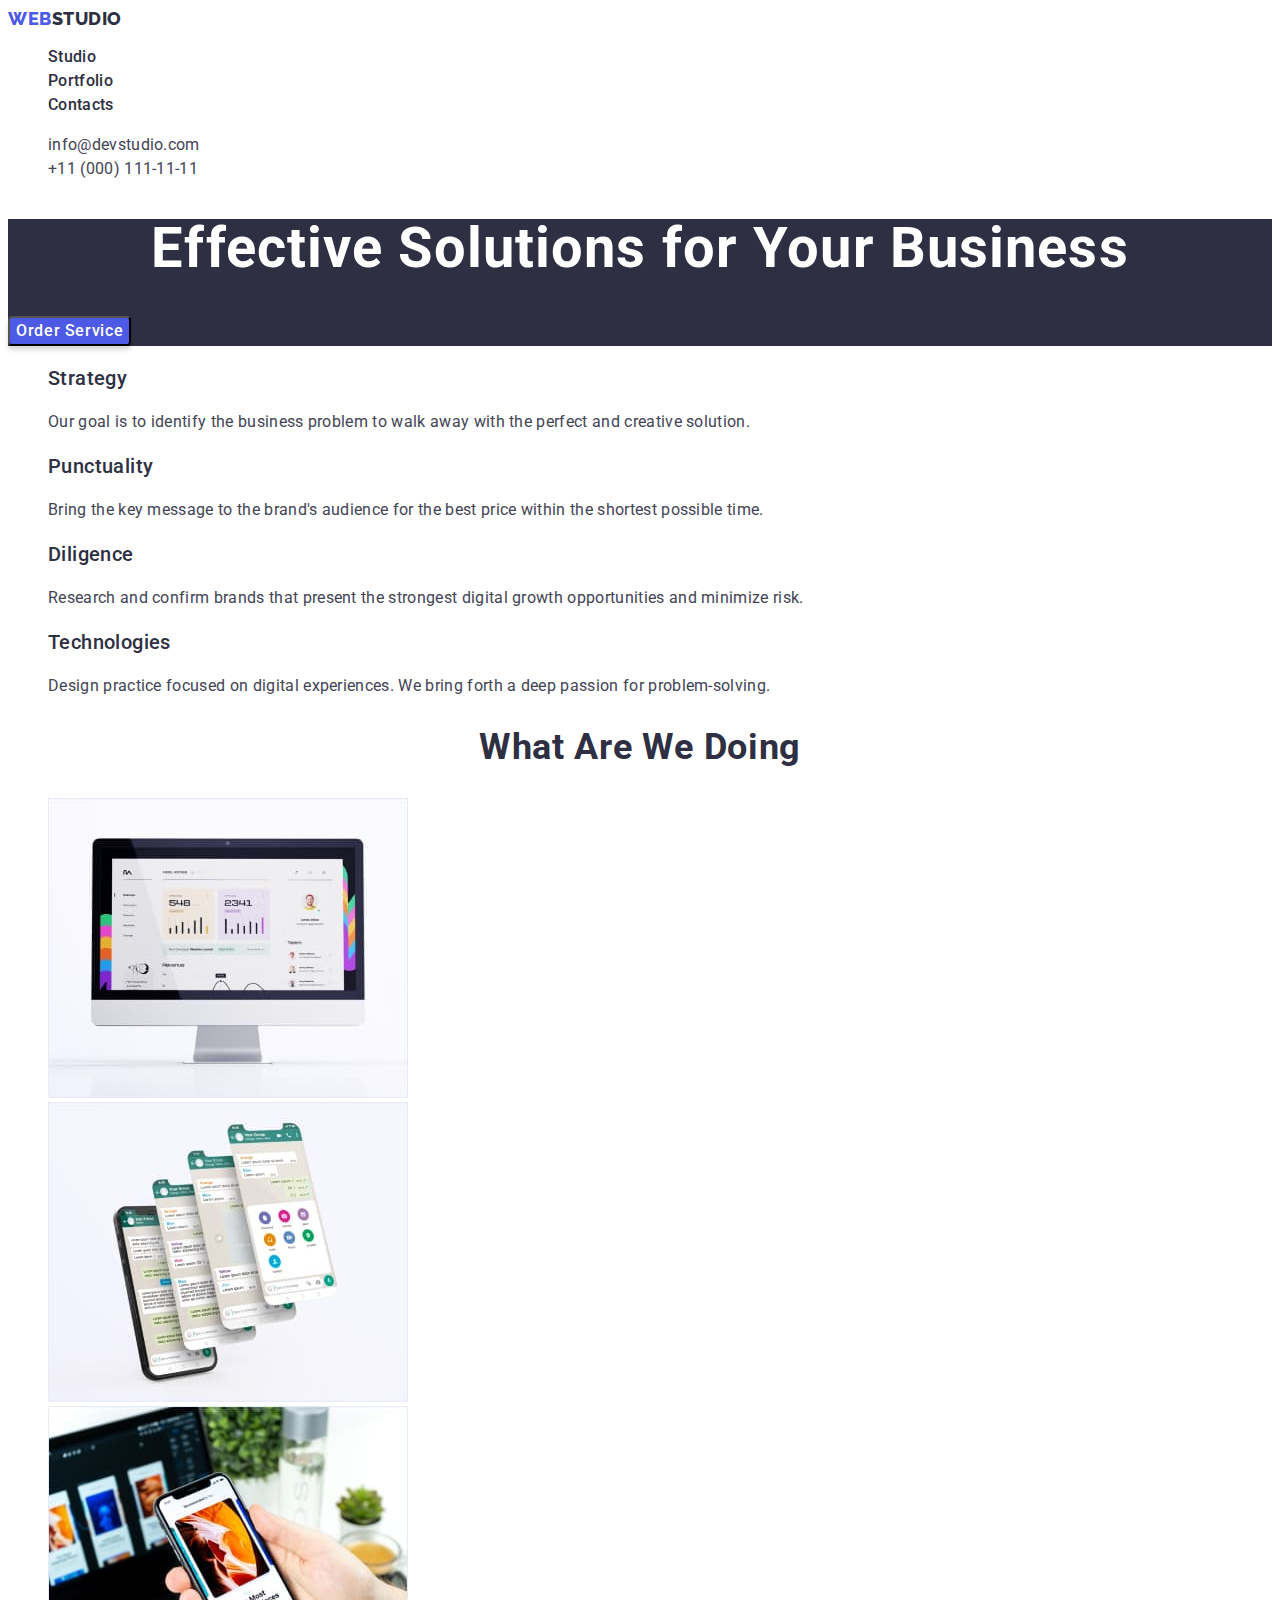
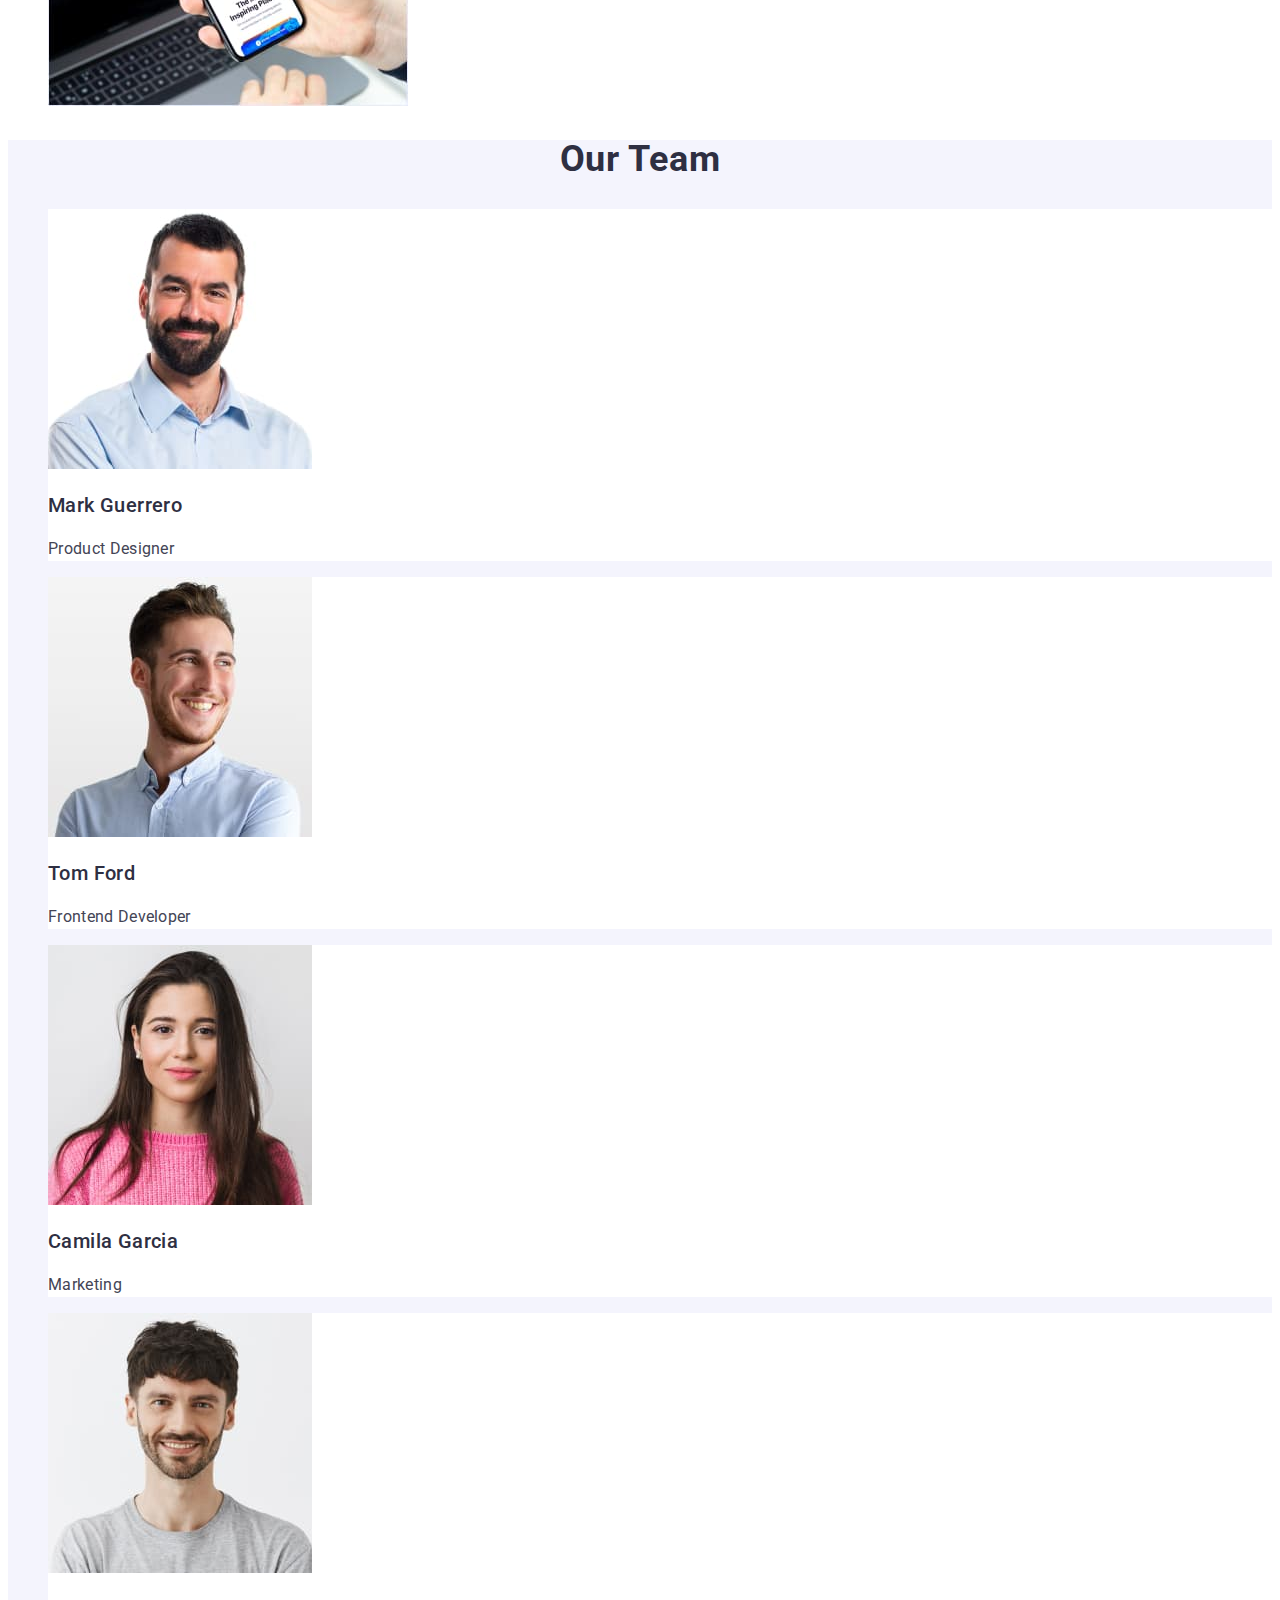
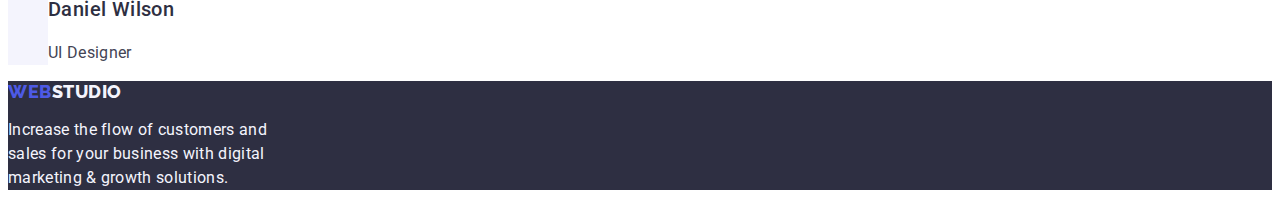
<file: index.html>
<!DOCTYPE html>
<html lang="en">
  <head>
    <meta charset="UTF-8" />
    <meta http-equiv="X-UA-Compatible" content="IE=edge" />
    <meta name="viewport" content="width=device-width, initial-scale=1.0" />
    <title>WebStudio</title>
    <link rel="preconnect" href="https://fonts.googleapis.com" />
    <link rel="preconnect" href="https://fonts.gstatic.com" crossorigin />
    <link
      href="https://fonts.googleapis.com/css2?family=Raleway:wght@800&family=Roboto:wght@400;500;700;900&display=swap"
      rel="stylesheet"
    />
    <link rel="stylesheet" href="./css/styles.css" />
  </head>

  <body>
    <!-- === HEADER -->

    <header class="header">
      <nav>
        <a class="logo link" href="./index.html"
          >Web<span class="header-logo-tail">Studio</span></a
        >
        <ul class="main-nav list">
          <li><a class="nav-link link" href="./index.html">Studio</a></li>
          <li>
            <a class="nav-link link" href="./portfolio.html">Portfolio</a>
          </li>
          <li><a class="nav-link link" href="">Contacts</a></li>
        </ul>
      </nav>
      <address class="contacts">
        <ul class="main-nav list">
          <li>
            <a class="contacts-link link" href="mailto:info@devstudio.com"
              >info@devstudio.com</a
            >
          </li>
          <li>
            <a class="contacts-link link" href="tel:+110001111111"
              >+11 (000) 111-11-11</a
            >
          </li>
        </ul>
      </address>
    </header>

    <main>
      <!-- === HERO -->

      <section class="hero">
        <h1 class="hero-title">Effective Solutions for Your Business</h1>
        <button class="hero-btn" type="button">Order Service</button>
      </section>

      <!-- === FEATURES -->

      <section>
        <h2 hidden class="hidden-title">Features</h2>
        <ul class="list">
          <li>
            <h3 class="features-list-item">Strategy</h3>
            <p class="features-text">
              Our goal is to identify the business problem to walk away with the
              perfect and creative solution.
            </p>
          </li>
          <li>
            <h3 class="features-list-item">Punctuality</h3>
            <p class="features-text">
              Bring the key message to the brand's audience for the best price
              within the shortest possible time.
            </p>
          </li>
          <li>
            <h3 class="features-list-item">Diligence</h3>
            <p class="features-text">
              Research and confirm brands that present the strongest digital
              growth opportunities and minimize risk.
            </p>
          </li>
          <li>
            <h3 class="features-list-item">Technologies</h3>
            <p class="features-text">
              Design practice focused on digital experiences. We bring forth a
              deep passion for problem-solving.
            </p>
          </li>
        </ul>
      </section>

      <!-- === FUNCTIONS -->

      <section>
        <h2 class="section-title">What are we doing</h2>
        <ul class="list">
          <li>
            <img src="./images/img01.jpg" alt="Computer screen" width="360" />
          </li>
          <li>
            <img
              src="./images/img02.jpg"
              alt="Several smartphone screen layers"
              width="360"
            />
          </li>
          <li>
            <img
              src="./images/img03.jpg"
              alt="Smartphone in a hand"
              width="360"
            />
          </li>
        </ul>
      </section>

      <!-- === TEAM -->

      <section class="team-cards">
        <h2 class="section-title">Our Team</h2>
        <ul class="list">
          <li class="team-member-card">
            <img src="./images/photo01.jpg" alt="Mark Guerrero" width="264" />
            <h3 class="card-title">Mark Guerrero</h3>
            <p class="card-description">Product Designer</p>
          </li>
          <li class="team-member-card">
            <img src="./images/photo02.jpg" alt="Tom Ford" width="264" />
            <h3 class="card-title">Tom Ford</h3>
            <p class="card-description">Frontend Developer</p>
          </li>
          <li class="team-member-card">
            <img src="./images/photo03.jpg" alt="Camila Garcia" width="264" />
            <h3 class="card-title">Camila Garcia</h3>
            <p class="card-description">Marketing</p>
          </li>
          <li class="team-member-card">
            <img src="./images/photo04.jpg" alt="Daniel Wilson" width="264" />
            <h3 class="card-title">Daniel Wilson</h3>
            <p class="card-description">UI Designer</p>
          </li>
        </ul>
      </section>
    </main>

    <!-- === FOOTER -->

    <footer class="footer">
      <a class="logo link" href="./index.html"
        >Web<span class="footer-logo-tail">Studio</span></a
      >
      <p class="footer-text">
        Increase the flow of customers and sales for your business with digital
        marketing & growth solutions.
      </p>
    </footer>
  </body>
</html>
</file>
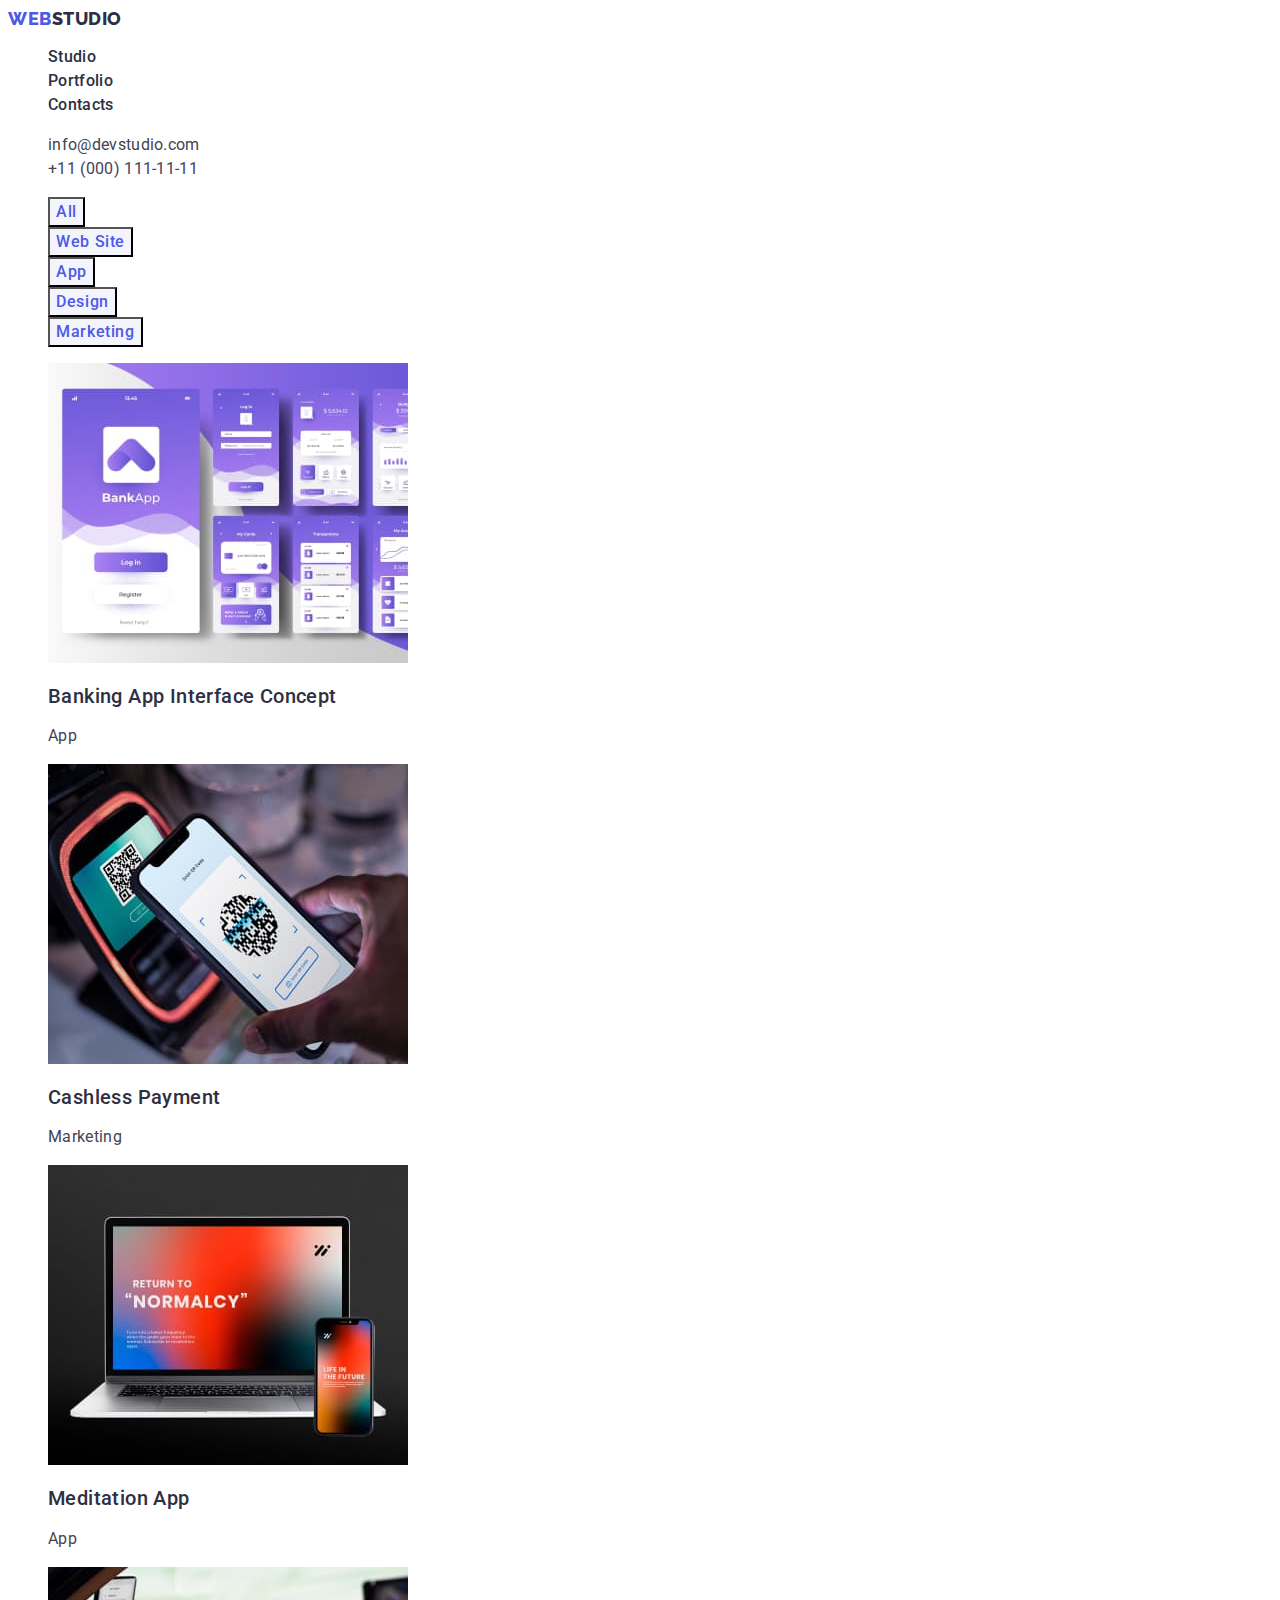
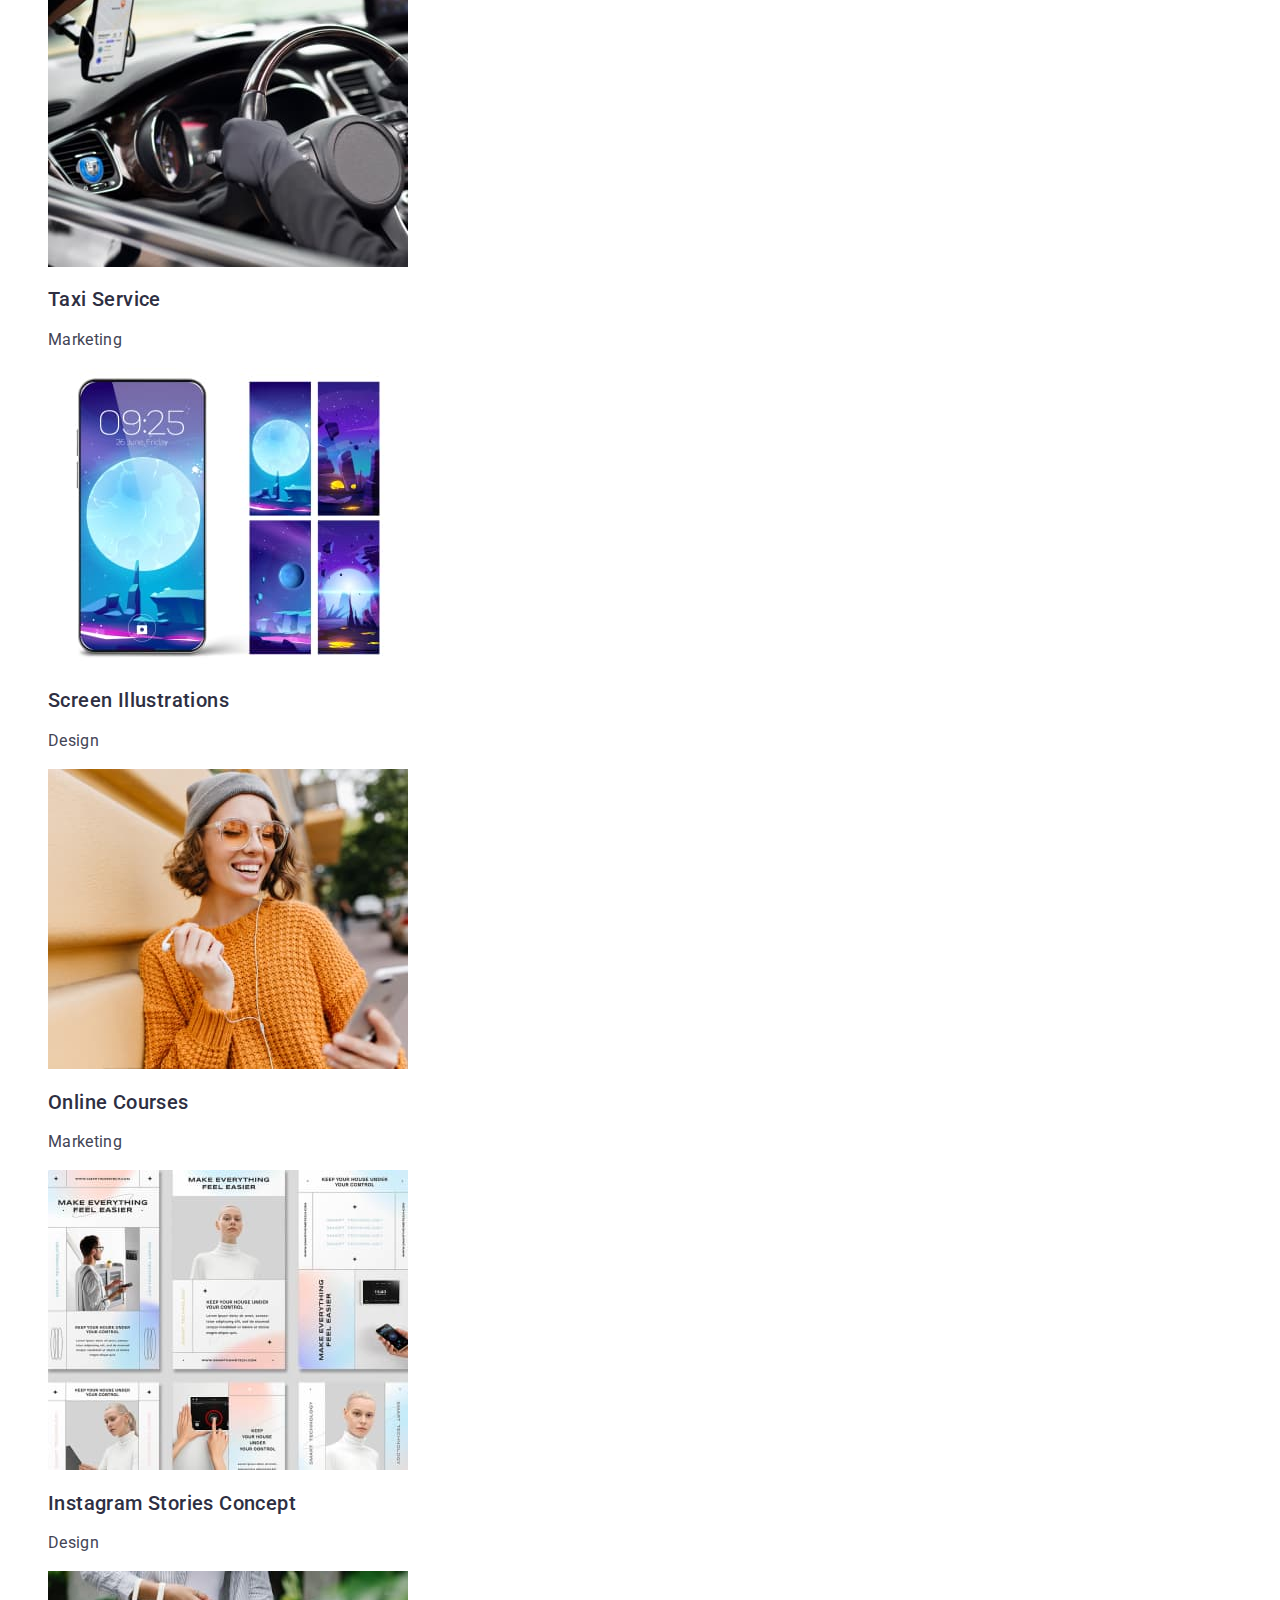
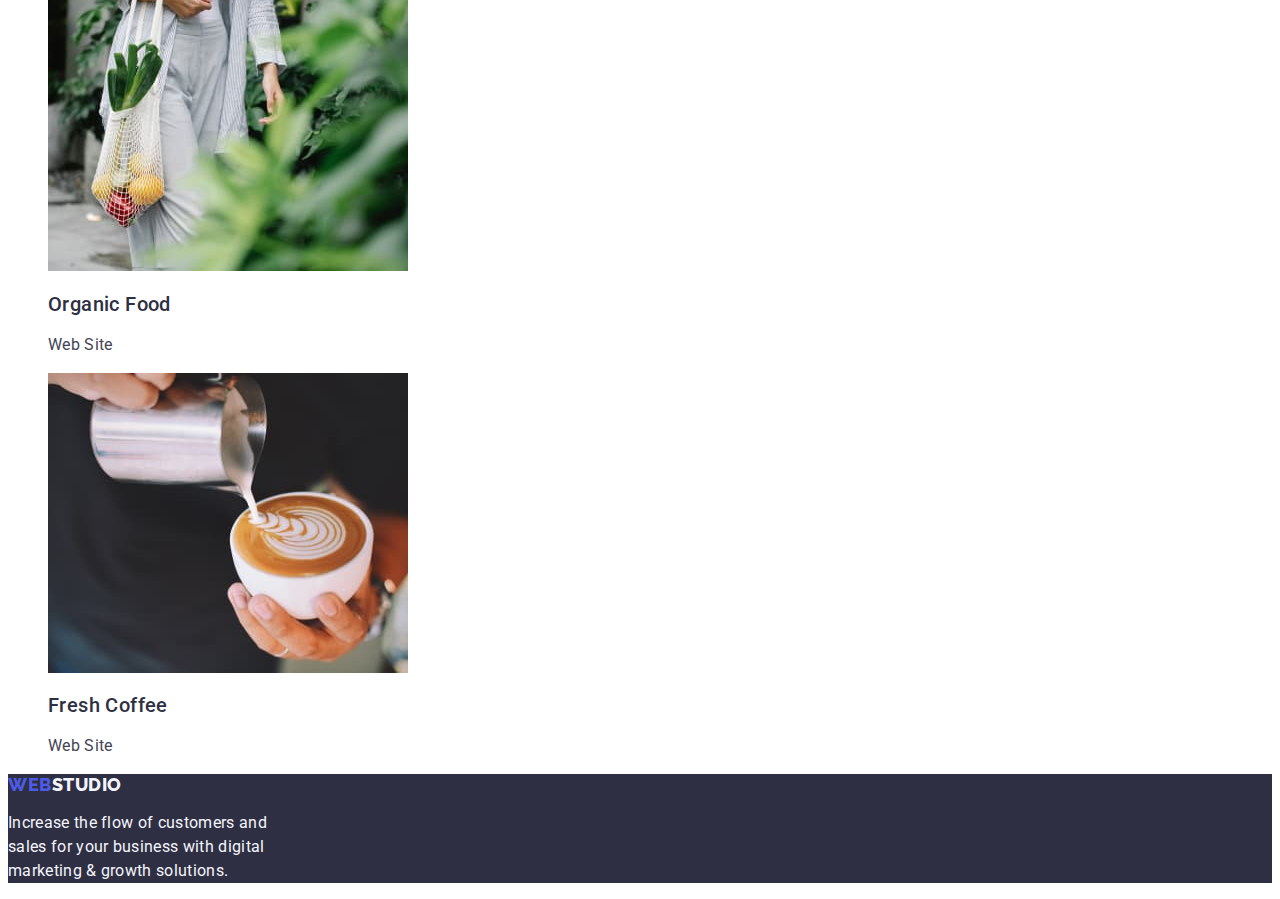
<file: portfolio.html>
<!DOCTYPE html>
<html lang="en">
  <head>
    <meta charset="UTF-8" />
    <meta http-equiv="X-UA-Compatible" content="IE=edge" />
    <meta name="viewport" content="width=device-width, initial-scale=1.0" />
    <title>Portfolio</title>
    <link rel="preconnect" href="https://fonts.googleapis.com" />
    <link rel="preconnect" href="https://fonts.gstatic.com" crossorigin />
    <link
      href="https://fonts.googleapis.com/css2?family=Raleway:wght@800&family=Roboto:wght@400;500;700;900&display=swap"
      rel="stylesheet"
    />
    <link rel="stylesheet" href="./css/styles.css" />
  </head>
  <body>
    <!-- === HEADER -->

    <header class="header">
      <nav>
        <a class="logo link" href="./index.html"
          >Web<span class="header-logo-tail">Studio</span></a
        >
        <ul class="main-nav list">
          <li><a class="nav-link link" href="./index.html">Studio</a></li>
          <li>
            <a class="nav-link link" href="./portfolio.html">Portfolio</a>
          </li>
          <li><a class="nav-link link" href="">Contacts</a></li>
        </ul>
      </nav>
      <address class="contacts">
        <ul class="main-nav list">
          <li>
            <a class="contacts-link link" href="mailto:info@devstudio.com"
              >info@devstudio.com</a
            >
          </li>
          <li>
            <a class="contacts-link link" href="tel:+110001111111"
              >+11 (000) 111-11-11</a
            >
          </li>
        </ul>
      </address>
    </header>
    <main>
      <!-- === FILTER -->
      <section>
        <h1 hidden>Projects</h1>
        <ul class="list">
          <li><button class="filter-btn" type="button">All</button></li>
          <li><button class="filter-btn" type="button">Web Site</button></li>
          <li><button class="filter-btn" type="button">App</button></li>
          <li><button class="filter-btn" type="button">Design</button></li>
          <li><button class="filter-btn" type="button">Marketing</button></li>
        </ul>

        <!-- === PROJECTS -->

        <ul class="project-list list">
          <li class="project-card">
            <a class="link" href="">
              <img
                src="./images/project01.jpg"
                alt="Interface sample"
                width="360"
                height="300"
              />
              <h2 class="card-title">Banking App Interface Concept</h2>
              <p class="card-description">App</p></a
            >
          </li>
          <li class="project-card">
            <a class="link" href="">
              <img
                src="./images/project02.jpg"
                alt="Smartphone payment"
                width="360"
                height="300"
              />
              <h2 class="card-title">Cashless Payment</h2>
              <p class="card-description">Marketing</p></a
            >
          </li>
          <li class="project-card">
            <a class="link" href="">
              <img
                src="./images/project03.jpg"
                alt="App page"
                width="360"
                height="300"
              />
              <h2 class="card-title">Meditation App</h2>
              <p class="card-description">App</p></a
            >
          </li>
          <li class="project-card">
            <a class="link" href="">
              <img
                src="./images/project04.jpg"
                alt="Hands on steering wheel"
                width="360"
                height="300"
              />
              <h2 class="card-title">Taxi Service</h2>
              <p class="card-description">Marketing</p></a
            >
          </li>
          <li class="project-card">
            <a class="link" href="">
              <img
                src="./images/project05.jpg"
                alt="Phone screen samples"
                width="360"
                height="300"
              />
              <h2 class="card-title">Screen Illustrations</h2>
              <p class="card-description">Design</p></a
            >
          </li>
          <li class="project-card">
            <a class="link" href="">
              <img
                src="./images/project06.jpg"
                alt="Girl with smartphone studying"
                width="360"
                height="300"
              />
              <h2 class="card-title">Online Courses</h2>
              <p class="card-description">Marketing</p></a
            >
          </li>
          <li class="project-card">
            <a class="link" href="">
              <img
                src="./images/project07.jpg"
                alt="Insta stories design samples"
                width="360"
                height="300"
              />
              <h2 class="card-title">Instagram Stories Concept</h2>
              <p class="card-description">Design</p></a
            >
          </li>
          <li class="project-card">
            <a class="link" href="">
              <img
                src="./images/project08.jpg"
                alt="Girl with grocery bag"
                width="360"
                height="300"
              />
              <h2 class="card-title">Organic Food</h2>
              <p class="card-description">Web Site</p></a
            >
          </li>
          <li class="project-card">
            <a class="link" href="">
              <img
                src="./images/project09.jpg"
                alt="Pouring milk into coffee cup"
                width="360"
                height="300"
              />
              <h2 class="card-title">Fresh Coffee</h2>
              <p class="card-description">Web Site</p></a
            >
          </li>
        </ul>
      </section>
    </main>
    <!-- === FOOTER -->

    <footer class="footer">
      <a class="logo link" href="./index.html"
        >Web<span class="footer-logo-tail">Studio</span></a
      >
      <p class="footer-text">
        Increase the flow of customers and sales for your business with digital
        marketing & growth solutions.
      </p>
    </footer>
  </body>
</html>
</file>
<file: css/styles.css>
:root {
  --primary-brand-color: #4d5ae5;
  --logo-font: "Raleway", sans-serif;
  --main-font: "Roboto", sans-serif;
  --main-color: #434455;
  --secondary-color: #2e2f42;
  --active-contact-color: #404bbf;
  --minor-color: #f4f4fd;
  --nondescript-color: #ffffff;
}

body {
  font-family: var(--main-font);
  color: var(--main-color);
  background-color: var(--nondescript-color);
}

.link {
  text-decoration: none;
}

.list {
  list-style: none;
}

.contacts {
  font-style: normal;
}

.logo {
  font-family: var(--logo-font);
  font-weight: 800;
  font-size: 18px;
  line-height: 1.17;
  letter-spacing: 0.03em;
  text-transform: uppercase;
  color: var(--primary-brand-color);
}

/* ======================= HEADER ======================== */

.header {
  background: var(--nondescript-color);
}

.header-logo-tail {
  font-family: var(--logo-font);
  font-weight: 800;
  font-size: 18px;
  line-height: 1.17;
  letter-spacing: 0.03em;
  text-transform: uppercase;
  color: var(--secondary-color);
}

.nav-link {
  font-family: var(--main-font);
  font-weight: 500;
  font-size: 16px;
  line-height: 1.5;
  letter-spacing: 0.02em;
  color: var(--secondary-color);
}

.nav-link:hover,
.nav-link:focus {
  color: var(--active-contact-color);
}

.contacts-link {
  font-family: var(--main-font);
  font-weight: 400;
  font-size: 16px;
  line-height: 1.5;
  letter-spacing: 0.02em;
  color: var(--main-color);
}

.contacts-link:hover,
.contacts-link:focus {
  color: var(--active-contact-color);
}

/* =================== HERO ================= */

.hero {
  background-color: var(--secondary-color);
}

.hero-title {
  font-family: var(--main-font);
  font-size: 56px;
  line-height: 1.07;
  text-align: center;
  letter-spacing: 0.02em;
  color: var(--nondescript-color);
}

.hero-btn {
  font-family: var(--main-font);
  font-weight: 500;
  font-size: 16px;
  line-height: 1.5;
  letter-spacing: 0.04em;
  color: var(--nondescript-color);
  background: var(--primary-brand-color);
  box-shadow: 0px 4px 4px rgba(0, 0, 0, 0.15);
  border-radius: 4px;
  cursor: pointer;
}

.hero-btn:hover,
.hero-btn:focus {
  background: var(--active-contact-color);
  box-shadow: 0px 4px 4px rgba(0, 0, 0, 0.15);
  border-radius: 4px;
}

/* ==================== FEATURES ======================= */

.features-list-item {
  font-weight: 500;
  font-size: 20px;
  line-height: 1.2;
  letter-spacing: 0.02em;
  color: var(--secondary-color);
}

.features-text {
  line-height: 1.5;
  letter-spacing: 0.02em;
  color: var(--main-color);
}

/* ===================== TEAM & PROJECTS ===================== */

.team-cards {
  background: var(--minor-color);
}

.team-member-card,
.project-card {
  background: var(--nondescript-color);
}

.card-title {
  font-weight: 500;
  font-size: 20px;
  line-height: 1.2;
  letter-spacing: 0.02em;
  color: var(--secondary-color);
}

.card-description {
  line-height: 1.5;
  letter-spacing: 0.02em;
  color: var(--main-color);
}

.section-title {
  font-size: 36px;
  line-height: 1.11;
  text-align: center;
  letter-spacing: 0.02em;
  text-transform: capitalize;
  color: var(--secondary-color);
}

.filter-btn {
  background: var(--minor-color);
  font-family: var(--main-font);
  font-weight: 500;
  font-size: 16px;
  line-height: 1.5;
  text-align: center;
  letter-spacing: 0.04em;
  color: var(--primary-brand-color);
}

.filter-btn:hover,
.filter-btn:focus {
  background: var(--active-contact-color);
  color: var(--nondescript-color);
  cursor: pointer;
}

/* ========================= FOOTER ======================== */

.footer {
  background-color: var(--secondary-color);
}

.footer-text {
  width: 264px;
  line-height: 1.5;
  letter-spacing: 0.02em;
  color: var(--minor-color);
}

.footer-logo-tail {
  font-family: var(--logo-font);
  font-weight: 800;
  font-size: 18px;
  line-height: 1.17;
  letter-spacing: 0.03em;
  text-transform: uppercase;
  color: var(--minor-color);
}
</file>
